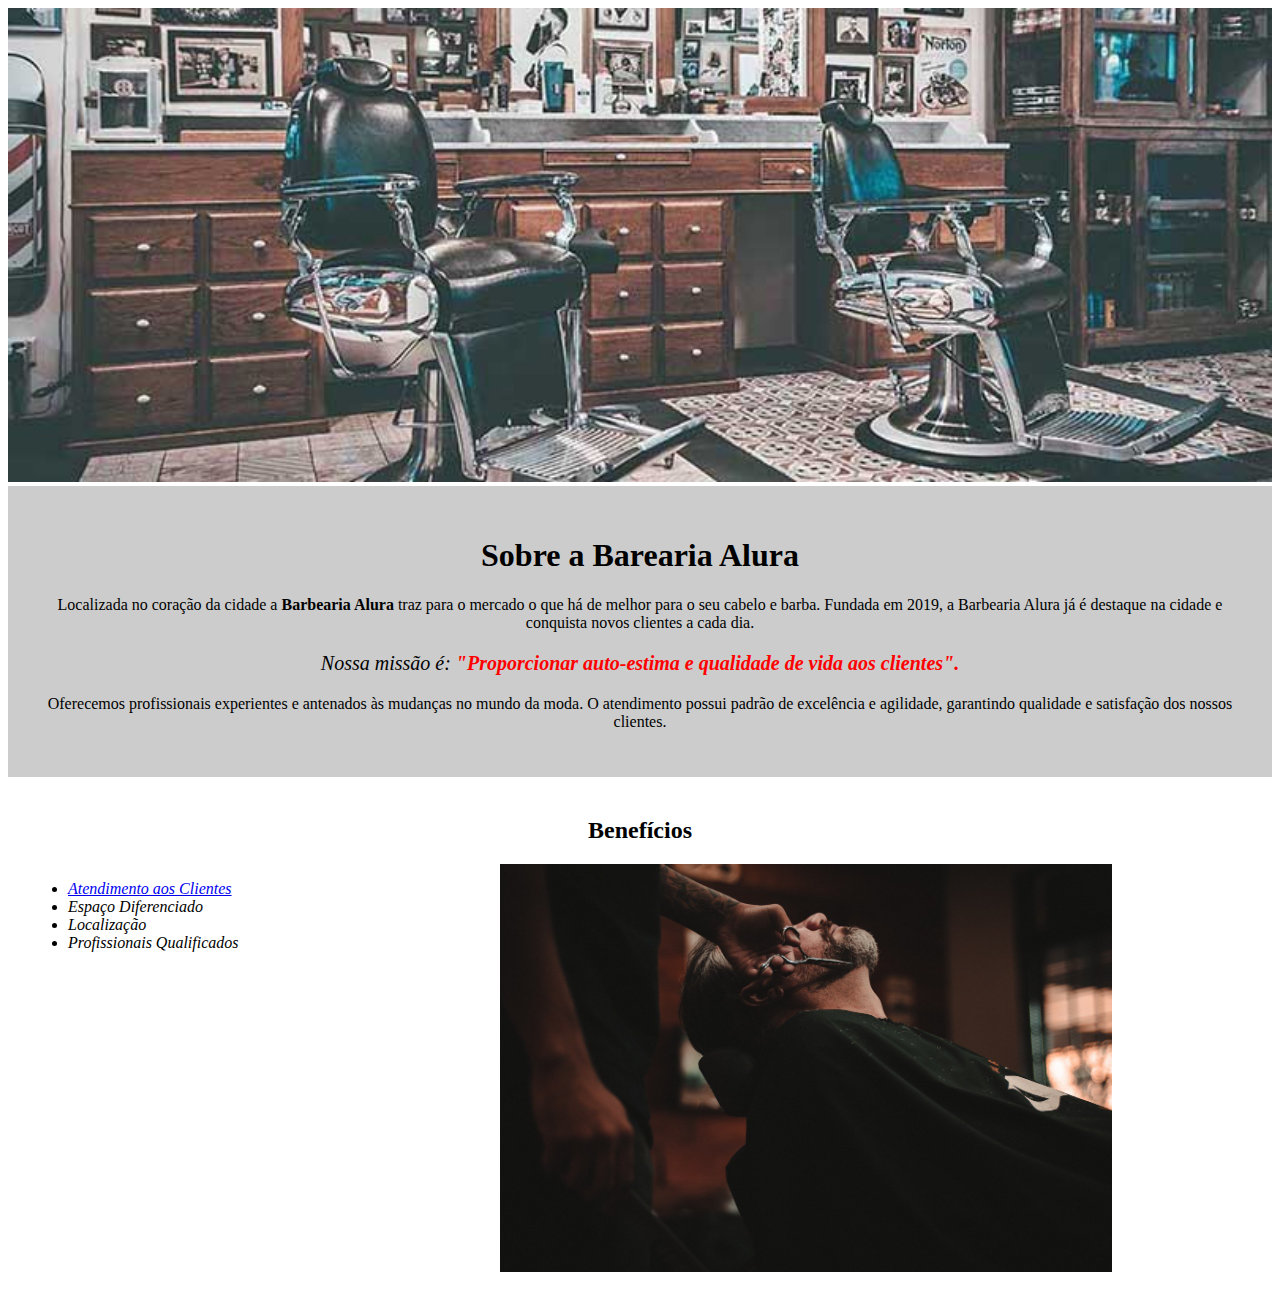
<file: aula01/index.html>
<!DOCTYPE html>
<html lang="pt-br">
<head>
    <meta charset="UTF-8">
    <meta http-equiv="X-UA-Compatible" content="IE=edge">
    <meta name="viewport" content="width=device-width, initial-scale=1.0">

    <link rel="stylesheet" href="style-home.css">
    
    <title>Barbearia Alura</title>
</head>
<body>
    <header>
        <img id="banner" src="banner.jpg">
        
    </header>
    <div class="principal">
        <h1>Sobre a Barearia Alura</h1>

        <p>
            Localizada no coração da cidade a <strong>Barbearia Alura</strong> traz para o mercado o que há de melhor
            para o seu cabelo e barba. Fundada em 2019, a Barbearia Alura já é destaque na cidade 
            e conquista novos clientes a cada dia.
        </p>

        <p id="missao"><em>
            Nossa missão é: <strong>"Proporcionar auto-estima e qualidade de vida aos clientes".</strong>
        </em></p>

        <p>
            Oferecemos profissionais experientes e antenados às mudanças no mundo da moda. 
            O atendimento possui padrão de excelência e agilidade, garantindo qualidade e satisfação dos nossos clientes.
        </p>
    </div>

    <div class="beneficios">
        <h2>
            Benefícios
        </h2>
        <ul>
            <li class="itens"><a href = "contatos.html">Atendimento aos Clientes</a></li>
            <li class="itens">Espaço Diferenciado</li>
            <li class="itens">Localização</li>
            <li class="itens">Profissionais Qualificados</li>
        </ul>
        <img class="imagembeneficios" src="beneficios.jpg">
    </div>


</body>
</html>
</file>
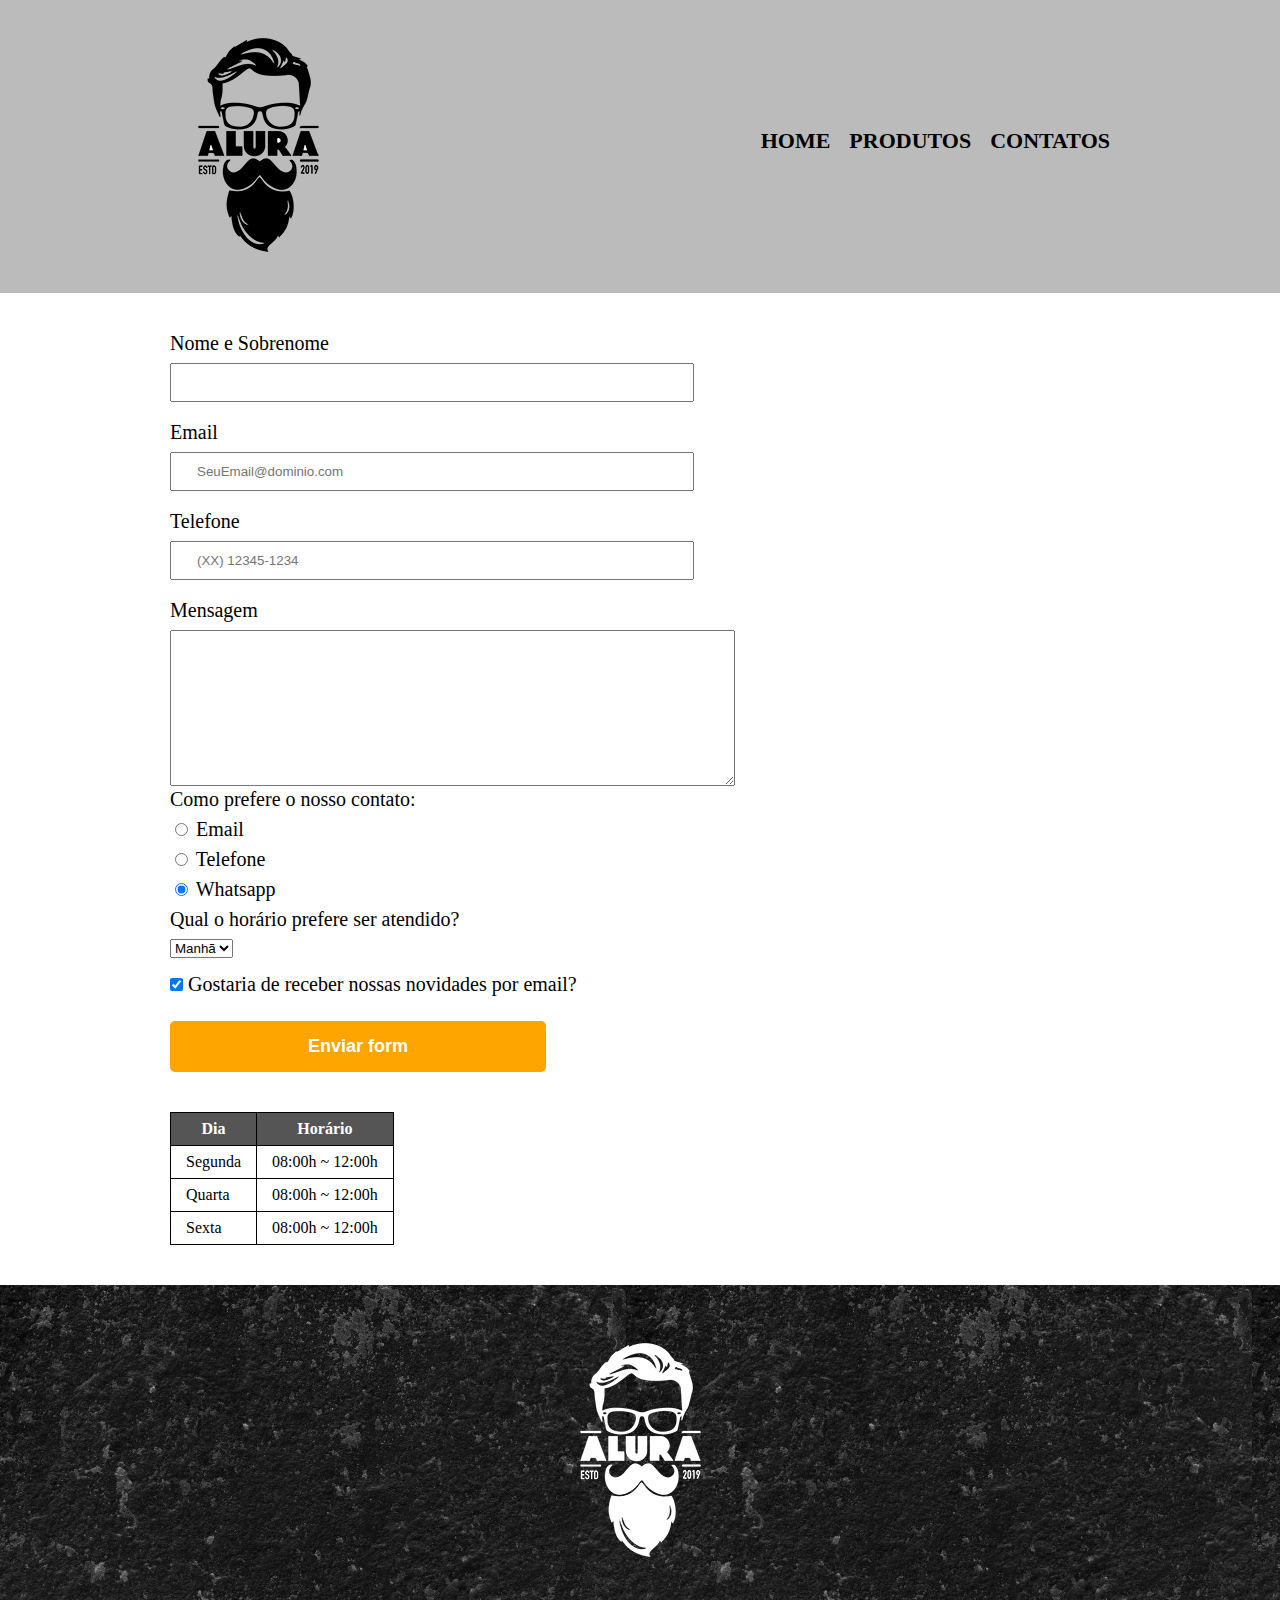
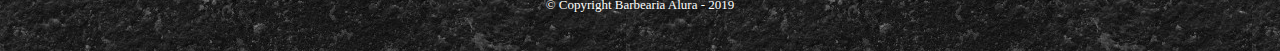
<file: aula01/contatos.html>
<!DOCTYPE html>
<html lang="pt-br">
    <head>
        <meta charset="UTF-8">
        <link rel="stylesheet" href="reset.css">
        <link rel="stylesheet" href="style.css">

    </head>

    <body>
        <header>
            <div class="caixa">
                <h1>
                    <img src="logo.png" alt="logo da barbearia alura">
                </h1>
                    <nav>
                        <ul>
                            <li>
                                <a href="index.html">Home</a>
                            </li>
                            <li>
                                <a href="produtos.html">Produtos</a>
                            </li>
                            <li>
                                <a href="contatos.html">Contatos</a>
                            </li>
                        </ul>
                    </nav>                
            </div>
        </header>

        <main>
            <form>
                <!--Para os inputs, é sempre bom que utilizemos os imputs correntos cara data aplicação, principalmente quando acessamos a página na web.
                Para saber os tipos certos de input, olhamos no site www.mobileinputstypes.com-->
                <!-- Sempre que tivermos um input, nomeamos ele com a tag label!! -->
                <label for="nomesobrenome">
                    Nome e Sobrenome
                </label>
                <!-- Input para entrada de informações, no caso, tipo de entrada é texto.-->
                <input class="input-padrao" type="text" id="nomesobrenome" required>

                <label for="email">Email</label>
                <input class="input-padrao" type="email" id="email" required placeholder="SeuEmail@dominio.com">

                <label for=telefone>Telefone</label>
                <input class="input-padrao" type="tel" id="telefone" required placeholder="(XX) 12345-1234">

                <!--Para os campos de comentários, que necessitam de mais de uma linha, nós vamos usar o "textarea" que serve pra colocar mais conteudo e de forma mais complexa. O textarea é uma tag de conteudo, ou seja, abre e fecha.-->
                <label for="mensagem">Mensagem</label>
                <textarea cols=68 rows=10 id="mensagem" required></textarea>

                <!--Em forms, quando queremos agrupar elementos, não utilizamos a div, utilizamos o fieldset
                Também podemos utilizar o fieldest para agrupar informações como as infos de um cartão.-->
                <fieldset>
                    <!--Para entradas de multiplas escolhas ou seleção de opções, usamos o tipo de input "radio"-->
                    <!--Para que só possamos escolher uma das opções, temos que colocar o campo "name" em todas as opções para ele entender como se todos fizessem parte de uma única seleção-->
                    <!--Para os textos ou títulos, utilizamos a tag legend.-->
                    <Legend>Como prefere o nosso contato:</legend>
                    <label for="radio-email">
                        <input type="radio" name="contato" value="email" id="radio-email">
                        Email
                    </label>                   

                    <label for="radio-telefone">
                        <input type="radio" name="contato" value="telefone" id="radio-telefone">
                        Telefone
                    </label>

                    <label for="radio-whatsapp">
                        <input type="radio" name="contato" value="whatsapp" id="radio-whatsapp" checked>
                        Whatsapp
                    </label>
                </fieldset>

                <fieldset>
                    <legend>Qual o horário prefere ser atendido?</legend>
                    <!--Para criar um seletor com varias opções para escolher, como uma barra flutuante no excel, usamos o "select"-->
                    <select>
                        <option>Manhã</option>
                        <option>Tarde</option>
                        <option>Noite</option>
                    </select>
                </fieldset>
                
                <label><input class="checkbox" type="checkbox" checked>
                    Gostaria de receber nossas novidades por email?
                </label>

                <!--Esse input cria um botão de enviar, por padrão, ele fica na lingua da página, mas caso queiramos colocar um valor fixo, atribuimos o value="algo" dentro da tag.-->
                <input class="enviar" type="submit" value="Enviar form">
              
            </form>
            <table class="horariofuncionamento">
                <!--Em tabelas, para o cabeçalçho, utilizamos o thead e dentro da célula, ao invés de td utilizamos th-->
                <thead> 
                    <tr>
                        <th>Dia</th>
                        <th>Horário</th>
                    </tr>
                </thead>
                <tbody>
                    <tr>
                        <td>Segunda</td>
                        <td>08:00h ~ 12:00h</td>
                    </tr>
                    <tr>
                        <td>Quarta</td>
                        <td>08:00h ~ 12:00h</td>
                    </tr>
                    <tr>
                        <td>Sexta</td>
                        <td>08:00h ~ 12:00h</td>
                    </tr>
                </tbody>
            </table>
        </main>

        <footer>
            <img src="logo-branco.png" alt="Logo da barbearia alura">
            <p class="copyright">
                &copy; Copyright Barbearia Alura - 2019
            </p>
        </footer>
    </body>
</html>

</html>
</file>
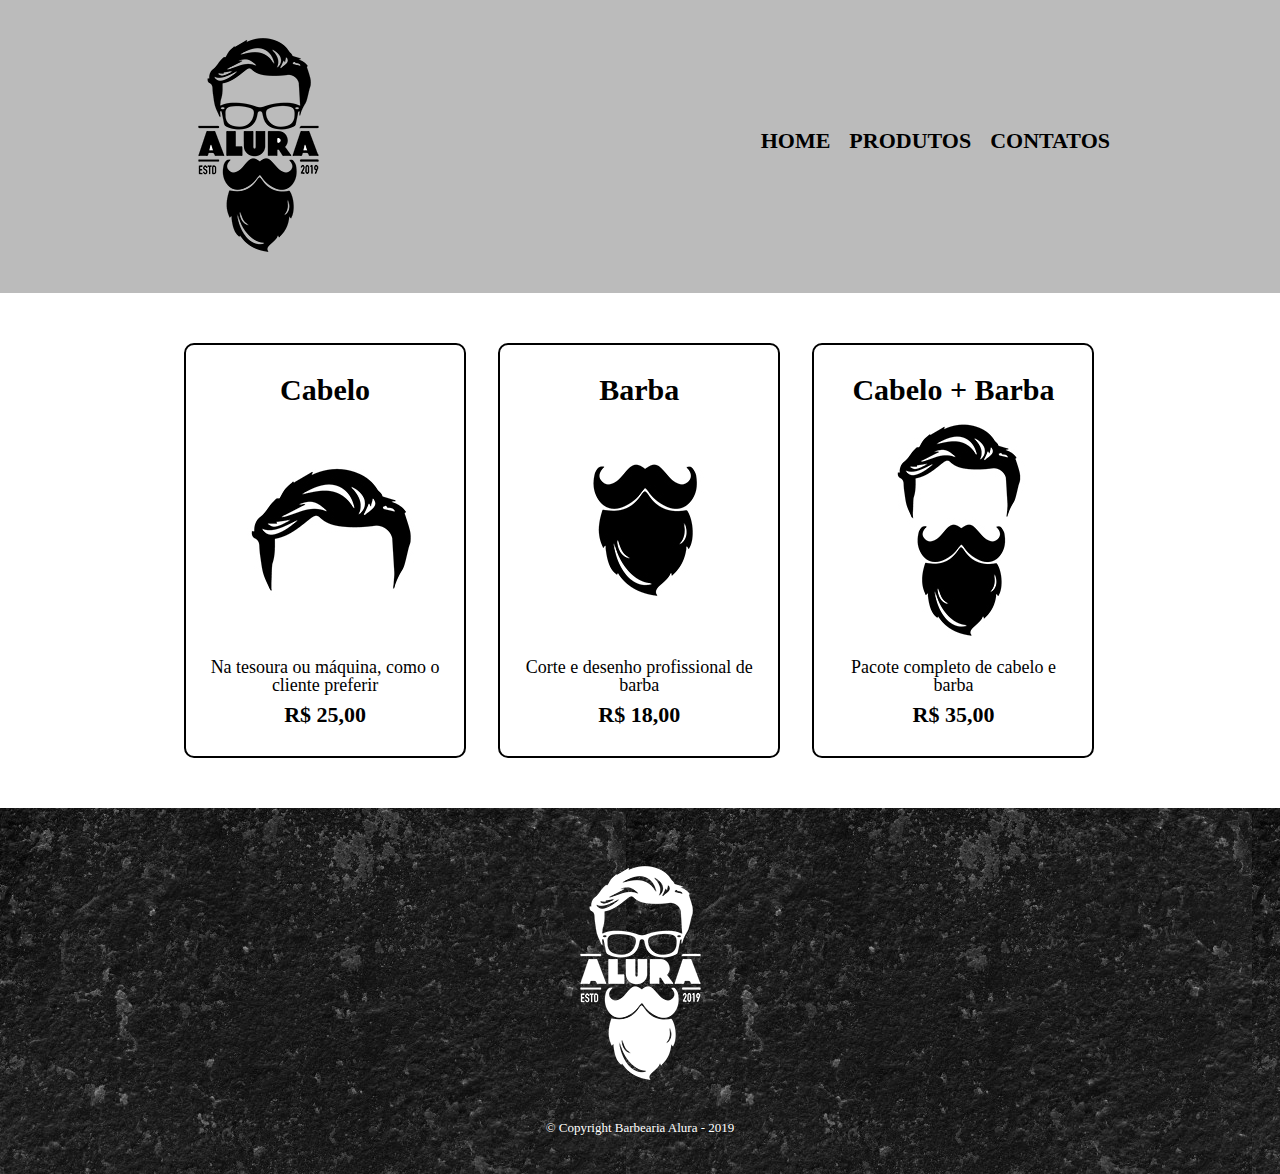
<file: aula01/produtos.html>
<!DOCTYPE html>
<html lang="pt-br">
    <head>
        <meta charset="UTF-8">
        <link rel="stylesheet" href="reset.css">
        <link rel="stylesheet" href="style.css">
        
        <title>
            Produtos - Barbearia Alura
        </title>

    </head>

    <body>
        <header>
            <div class="caixa">
                <h1>
                    <img src="logo.png">
                </h1>
                    <nav>
                        <ul>
                            <li>
                                <a href="index.html">Home</a>
                            </li>
                            <li>
                                <a href="produtos.html">Produtos</a>
                            </li>
                            <li>
                                <a href="contatos.html">Contatos</a>
                            </li>
                        </ul>
                    </nav>                
            </div>
        </header>

        <main>
            <ul class="produtos">
                <li>
                    <h2>Cabelo</h2>
                    <img src="cabelo.jpg">
                    <p class="produto-descricao">
                        Na tesoura ou máquina, como o cliente preferir
                    </p>
                    <p class="produto-preco">
                        R$ 25,00
                    </p>
                </li>

                <li>
                    <h2>Barba</h2>
                    <img src = "barba.jpg">
                    <p class="produto-descricao">
                        Corte e desenho profissional de barba
                    </p>
                    <p class="produto-preco">
                        R$ 18,00
                    </p>
                </li>

                <li>
                    <h2>Cabelo + Barba</h2>
                    <img src = "cabelo+barba.jpg">
                    <p class="produto-descricao">
                        Pacote completo de cabelo e barba
                    </p>
                    <p class="produto-preco">
                        R$ 35,00
                    </p>
                </li>
            </ul>

        </main>

        <footer>
            <img src="logo-branco.png">
            <p class="copyright">
                &copy; Copyright Barbearia Alura - 2019
            </p>
        </footer>
    </body>
</html>
</file>
<file: aula01/style-home.css>
body{   
}

#banner{
    width: 100%;
}

.principal{
    background: #CCCCCC;
    padding: 30px;
}

h1{
    text-align: center;
}

p {
    text-align: center;
}

#missao{
    font-size: 20px;
}

em strong{
    color: #FF0000;
}

.itens{
    font-style: italic;
}

.beneficios{
    background: #FFFFFF;
    padding: 20px;
}

h2 {
    text-align: center;
}

ul {
    display: inline-block;
    vertical-align: top;
    width: 20%;
    margin-right: 15%;
}

.imagembeneficios{
    width: 50%;
}
</file>
<file: aula01/style.css>
header {
    background: #BBBBBB;
    padding: 20px;
}

.caixa {
    position: relative;
    width: 940px;
    margin: 0 auto 0 auto;
}
nav {
    position: absolute;
    top: 110px;
    right: 0;
}

nav li {
    display: inline;
    margin: 0 0 0 15px;
    
}

nav a {
    text-transform: uppercase;
    color: #000000;
    font-weight: bold; /* Isso é pra deixar a fonte mais pesada, bold. Não é o negrito normal. */
    font-size: 22px;
    text-decoration: none;/* Isso é para decorar o texto, sublinhas, riscar, etc. */

}

/* Para mapear quando o mouse está em cima de um elemento, utilizamos o "hover" */

nav a:hover {
    color: #C78C19;
    text-decoration: underline;
}
.produtos {
    width: 940px;
    margin: 0 auto;
    padding: 50px 0;
}

.produtos li {
    display: inline-block;
    text-align: center;
    width: 30%;
    vertical-align: top;
    margin: 0 1.5%;
    padding: 30px 20px;
    box-sizing: border-box; /* Deixa a porcentagem do tamanho do elemento (width) como "absoluto" e o padding fica dentro desse tamanho, ao inves de adicionar mais espaço. */
    border: 2px solid #000000;
    /*
    Essa forma de ajustar a borda, é a forma unificada.
    Também poderíamos ajustar a borda de forma separada:
    border-color: #000000;
    border-style: solid;
    border-width: 2px;
    */
    border-radius: 10px; /* Serve para arredondar os cantos da borda */
}

.produtos li:hover {
    border-color: #C78C19;

}

/*Quando clicamos em um elemento na tela, mapeamos com o :active */

.produtos li:active {
    border-color: green;
}

/* Para mudar os elementos dentro de divisões como h1, h2, p, etc, temos que especificar que queremos mudar eles da seguinte forma: */

.produtos li:hover h2 {
    /*Aqui estamos dizendo: Em produtos, na lista, quando o mouse estiver por cima, h2 vai se comportar de tal formar. */
    font-size: 34px;
}

.produtos h2 {
    font-size: 30px;
    font-weight: bold;
}

.produto-descricao {
    font-size: 18px;
}

.produto-preco {
    font-size: 22px;
    font-weight: bold;
    margin: 10px 0 0 0;
}

footer {
    text-align: center;
    background: url("bg.jpg");
    padding: 40px 0;
}

.copyright {
    color: #FFFFFF;
    font-size: 13px;
    margin-top: 20px;

}

main {
    width: 940px;
    margin: 0 auto;
}

form {
    margin: 40px 0;
}

form label, form legend {
    display: block;
    font-size: 20px;
    margin: 0 0 10px;
}

/*
    Para a gnt usar as configurações de uma sessão em outra, podemos colocar uma vírgula entre os nomes e usar as mesmas coisas, como mostrado abaixo:
*/

.input-padrao {
    display: block;
    margin: 0 0 20px;
    padding: 10px 25px;
    width: 50%;    
}

.checkbox {
    margin:20px 0;
}

.enviar{
    width: 40%;
    padding: 15px 0;
    background: orange;
    color: white;
    font-weight: bold;
    font-size: 18px;
    border: none;
    border-radius: 5px;
    transition: 0.5s all;
    
}

.enviar:hover{
    background: darkorange;
    cursor: pointer;
    transform: scale(1.2);
}

.enviar:active{
    background: purple;
}

table{
    margin: 20px 0 40px;
}

thead{
    background: #555555;
    color: white;
    font-weight: bold;
}

td, th{
    border: 1px solid #000000;
    padding: 8px 15px;

}
</file>
